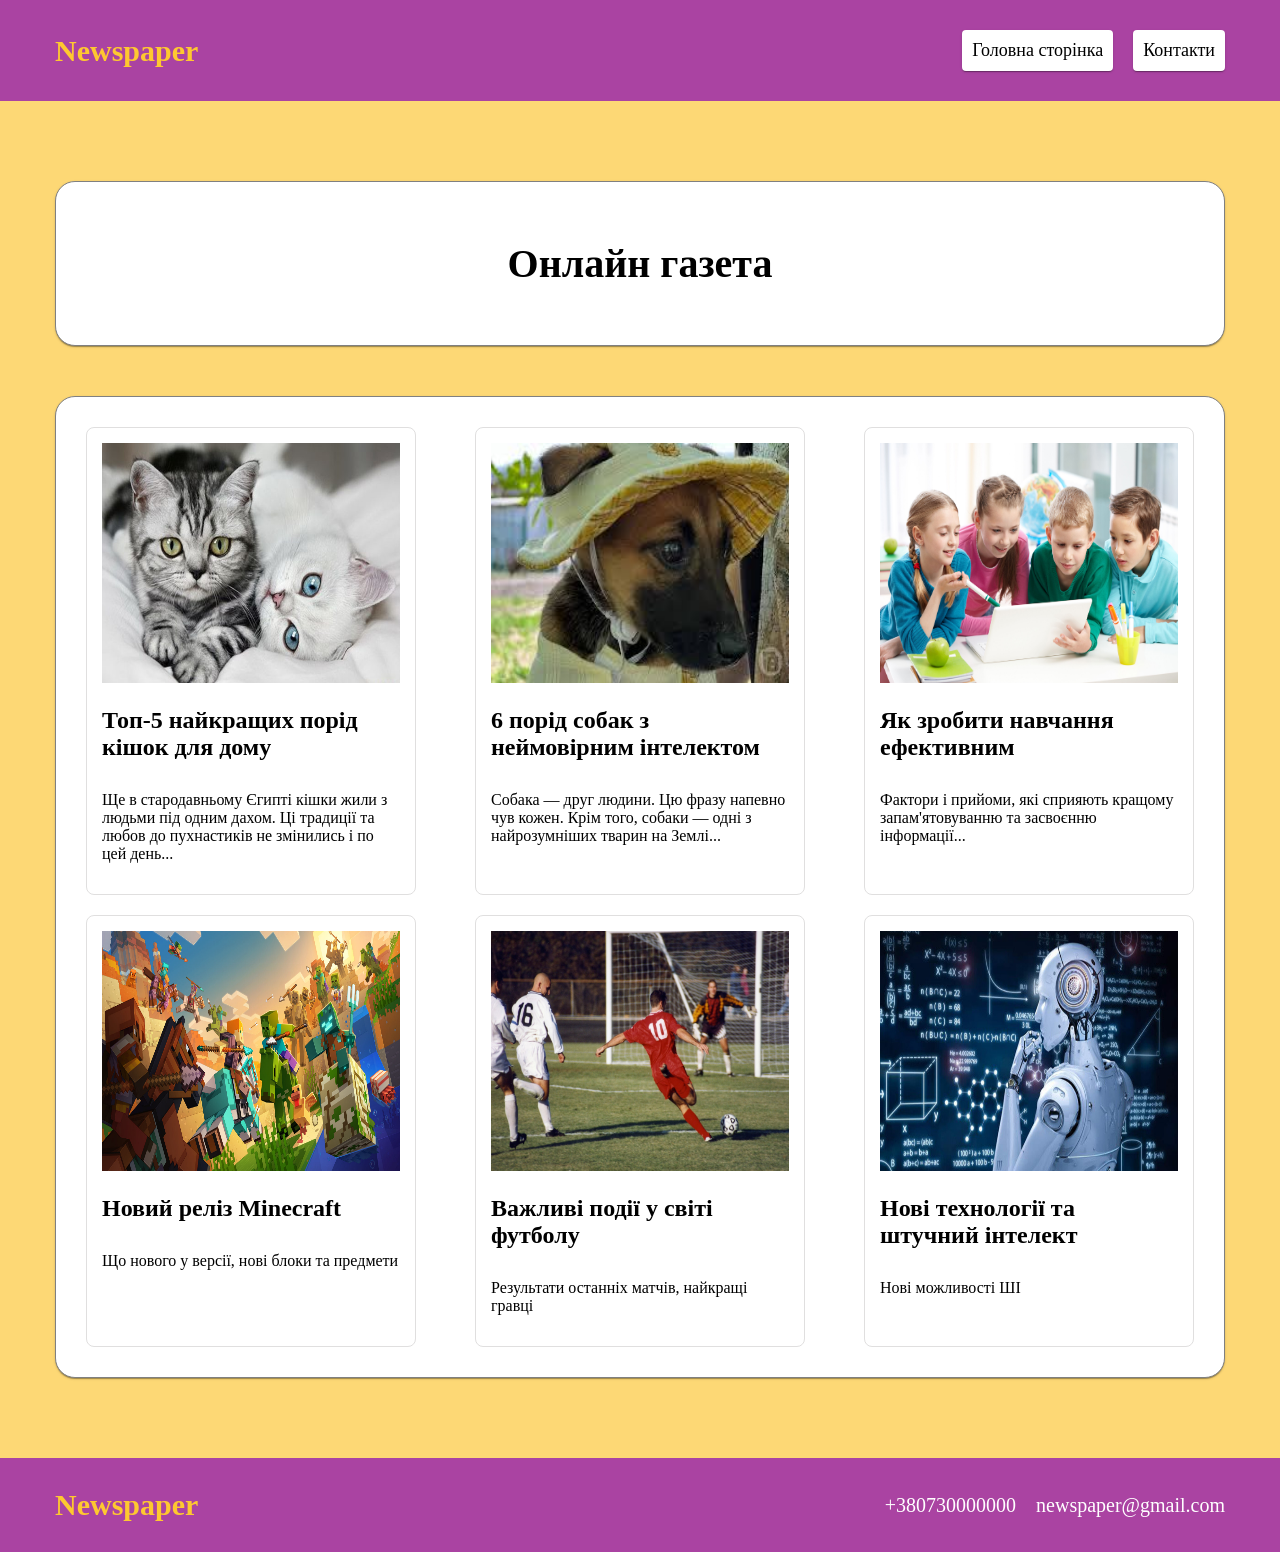
<file: index.html>
<!DOCTYPE html>
<html lang="en">
<head>
    <meta charset="UTF-8">
    <meta name="viewport" content="width=device-width, initial-scale=1.0">
    <title>Newspaper</title>
    <link rel="stylesheet" href="style.css">
</head>
<body>
    <header class="header">
        <div class="container header-container">
            <a href="index.html" class="header-logo">Newspaper</a>
            <ul class="header-list">
                <li class="header-item">
                    <a href="index.html" class="header-link">Головна сторінка</a>
                </li>
                <li class="header-item">
                    <a href="contact.html" class="header-link">Контакти</a>
                </li>
            </ul>
        </div>
    </header>
    <main>
        <section class="hero">
            <div class="container">
                <div class="hero-wrap">
                    <h1 class="hero-title">Онлайн газета</h1>
                </div>
                <div class="hero-news">
                    <ul class="hero-list">
                        <li class="hero-item">
                            <a href="new-one.html" class="hero-link"><img src="new-one.jpg" alt="" class="hero-img">
                            <div class="hero-wrapper">
                                <h2 class="hero-subtitle">
                                    Топ-5 найкращих порiд кішок для дому
                                </h2>
                                <p class="hero-text">
                                    Ще в стародавньому Єгипті кішки жили з людьми під одним дахом. Ці традиції та любов до пухнастиків не змінились і по цей день...
                                </p>
                            </div>
                            </a>
                        </li>
                        <li class="hero-item">
                            <a href="new-two.html" class="hero-link"><img src="new-two.jpg" alt="" class="hero-img">
                            <div class="hero-wrapper">
                                <h2 class="hero-subtitle">
                                    6 порід собак з неймовірним інтелектом
                                </h2>
                                <p class="hero-text">
                                    Собака — друг людини. Цю фразу напевно чув кожен. Крім того, собаки — одні з найрозумніших тварин на Землі...
                                </p>
                            </div>
                            </a>
                        </li>
                        <li class="hero-item">
                            <a href="new-three.html" class="hero-link"><img src="new-three.jpg" alt="" class="hero-img">
                            <div class="hero-wrapper">
                                <h2 class="hero-subtitle">
                                    Як зробити навчання ефективним
                                </h2>
                                <p class="hero-text">
                                    Фактори і прийоми, які сприяють кращому запам'ятовуванню та засвоєнню інформації...
                                </p>
                            </div>
                            </a>
                        </li>
                        <li class="hero-item">
                            <a href="new-four.html" class="hero-link"><img src="new-four.jpg" alt="" class="hero-img">
                            <div class="hero-wrapper">
                                <h2 class="hero-subtitle">
                                    Новий реліз Minecraft      
                                </h2>
                                <p class="hero-text">
                                    Що нового у версії, нові блоки та предмети
                                </p>
                            </div>
                            </a>
                        </li>
                        <li class="hero-item">
                            <a href="new-five.html" class="hero-link"><img src="Football.jpg" alt="" class="hero-img">
                            <div class="hero-wrapper">
                                <h2 class="hero-subtitle">
                                    Важливі події у світі футболу
                                </h2>
                                <p class="hero-text">
                                    Результати останніх матчів, найкращі гравці
                                </p>
                            </div>
                            </a>
                        </li>
                        <li class="hero-item">
                            <a href="new-six.html" class="hero-link"><img src="ai.jpg" alt="" class="hero-img">
                            <div class="hero-wrapper">
                                <h2 class="hero-subtitle">
                                    Нові технології та штучний інтелект
                                </h2>
                                <p class="hero-text">
                                    Нові можливості ШІ
                                </p>
                            </div>
                            </a>
                        </li>
                    </ul>
                </div>
            </div>
        </section>
    </main>
    <footer class="footer">
        <div class="footer-container container">
            <a href="index.html" class="footer-logo">Newspaper</a>
            <ul class="footer-list">
                <li class="footer-item">
                    <a href="tel:+380730000000" class="footer-link">+380730000000</a>
                </li>
                <li class="footer-item">
                    <a href="mailto:newspaper@gmail.com" class="footer-link">newspaper@gmail.com</a>
                </li>
            </ul>
        </div>
    </footer>
</body>
</html>
</file>
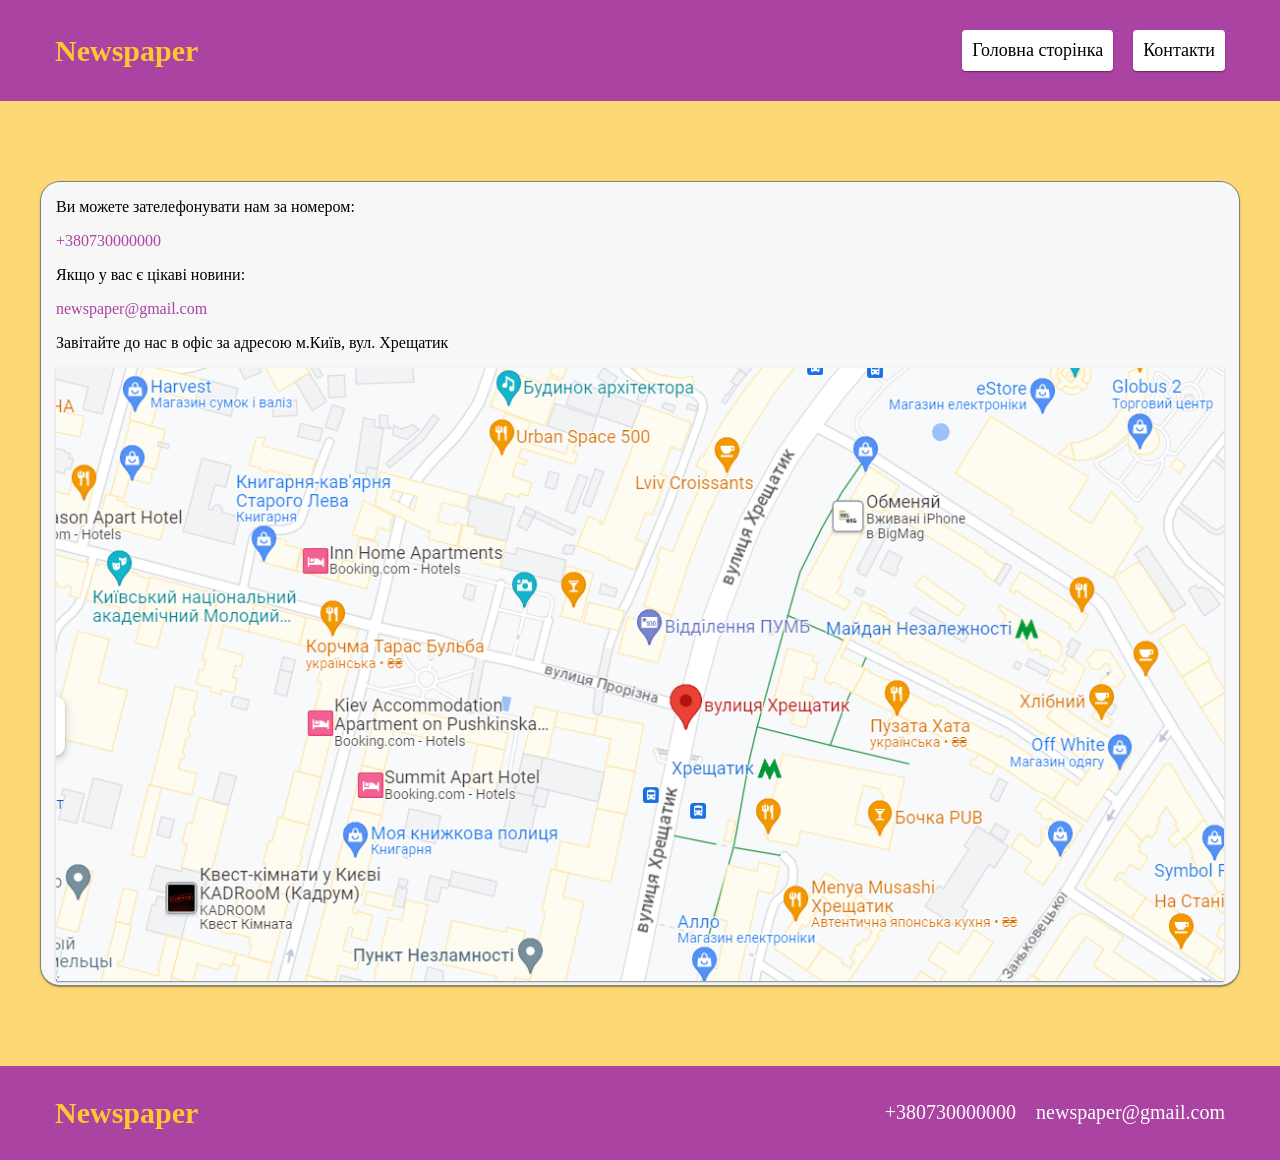
<file: contact.html>
<!DOCTYPE html>
<html lang="en">
<head>
    <meta charset="UTF-8">
    <meta name="viewport" content="width=device-width, initial-scale=1.0">
    <title>contact</title>
    <link rel="stylesheet" href="style.css">
</head>
<body>
    <header class="header">
        <div class="container header-container">
            <a href="index.html" class="header-logo">Newspaper</a>
            <ul class="header-list">
                <li class="header-item">
                    <a href="index.html" class="header-link">Головна сторінка</a>
                </li>
                <li class="header-item">
                    <a href="contact.html" class="header-link">Контакти</a>
                </li>
            </ul>
        </div>
    </header>
    <main class="main">
        <div class="container contacts-container">
            <div class="contacts-wrap">
                <ul class="contacts-list">
                    <li class="contact-item">
                        <p class="contact-text">Ви можете зателефонувати нам за номером:</p>
                        <a href="tel:+380730000000" class="contact-link">+380730000000</a>
                    </li>
                    <li class="contact-item">
                        <p class="contact-text">Якщо у вас є цікаві новини:</p>
                        <a href="newspaper@gmail.com" class="contact-link">newspaper@gmail.com</a>
                    </li>
                </ul>
                <div class="contact-address">
                    <p class="contact-text">Завітайте до нас в офіс за адресою м.Київ, вул. Хрещатик</p>
                    <img src="map.png" alt="address" class="contact-img">
                </div>
            </div>
        </div>
    </main>
    <footer class="footer">
        <div class="footer-container container">
            <a href="index.html" class="footer-logo">Newspaper</a>
            <ul class="footer-list">
                <li class="footer-item">
                    <a href="tel:+380730000000" class="footer-link">+380730000000</a>
                </li>
                <li class="footer-item">
                    <a href="mailto:newspaper@gmail.com" class="footer-link">newspaper@gmail.com</a>
                </li>
            </ul>
        </div>
    </footer>
</body>
</html>
</file>
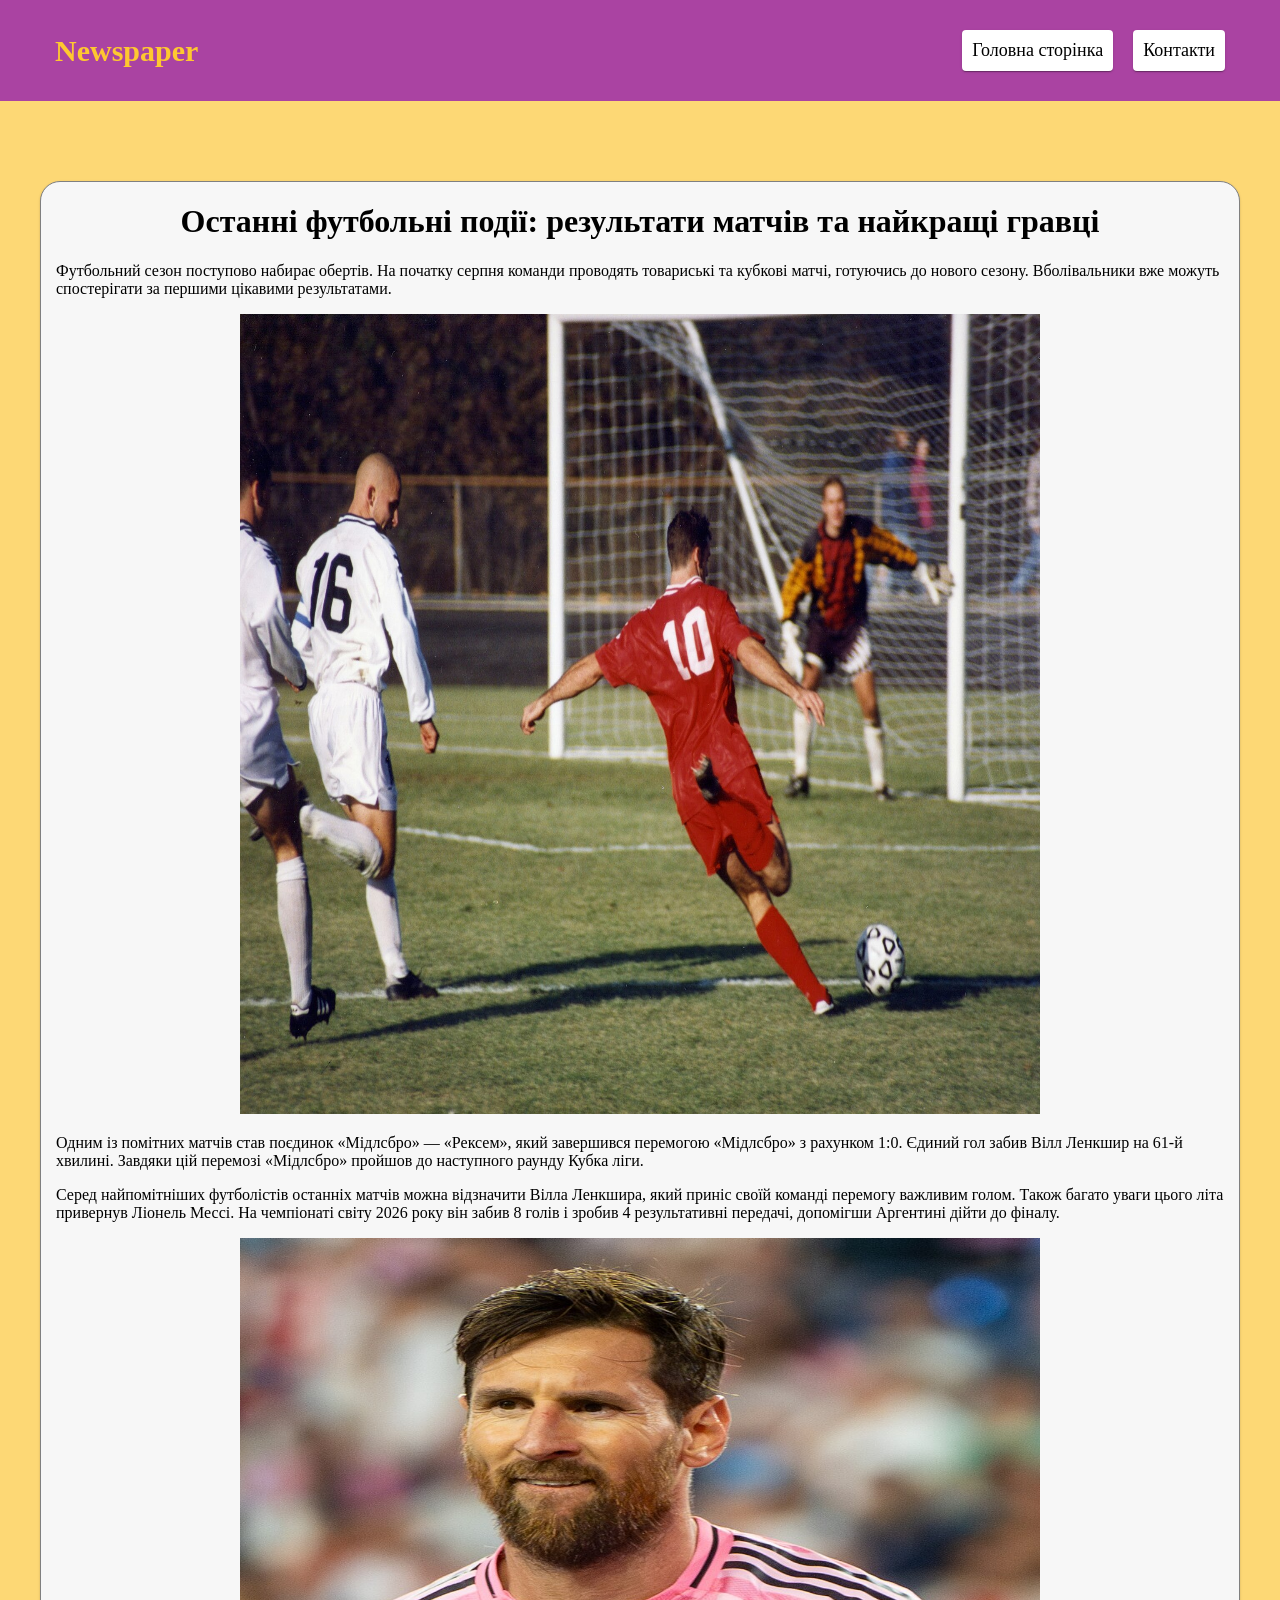
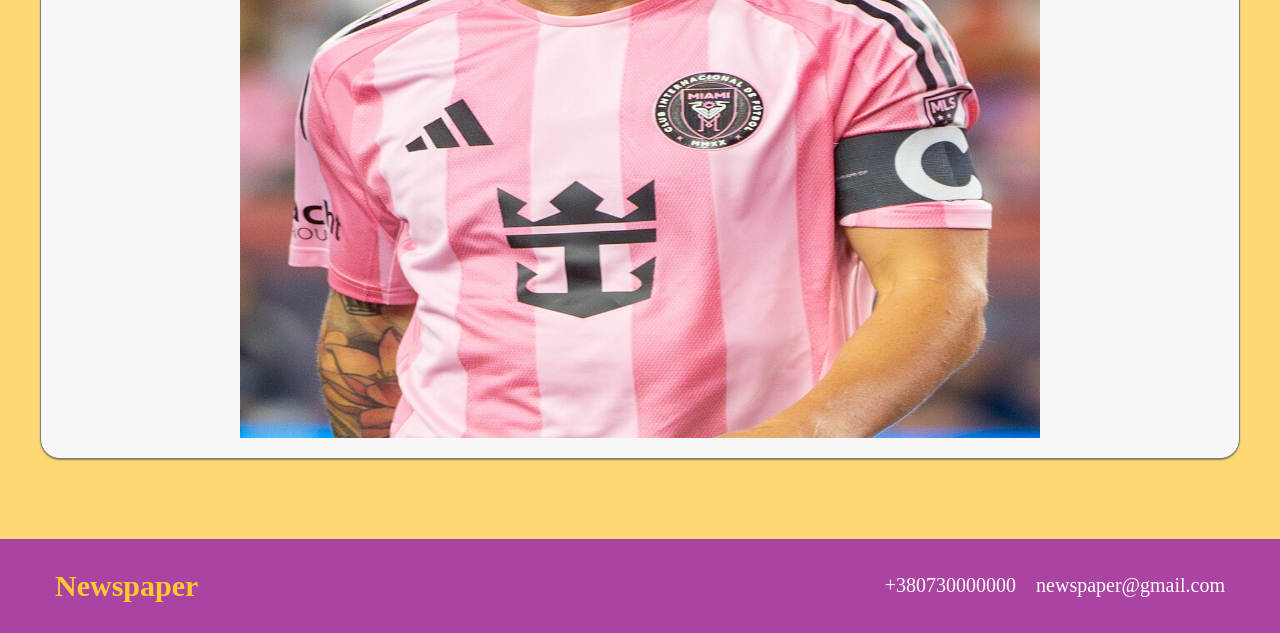
<file: new-five.html>
<!DOCTYPE html>
<html lang="en">
<head>
    <meta charset="UTF-8">
    <meta name="viewport" content="width=device-width, initial-scale=1.0">
    <title>Cat</title>
    <link rel="stylesheet" href="style.css">
</head>
<body>
    <header class="header">
        <div class="container header-container">
            <a href="index.html" class="header-logo">Newspaper</a>
            <ul class="header-list">
                <li class="header-item">
                    <a href="index.html" class="header-link">Головна сторінка</a>
                </li>
                <li class="header-item">
                    <a href="contact.html" class="header-link">Контакти</a>
                </li>
            </ul>
        </div>
    </header>
    <main class="main">
        <div class="football-container container">
            <h1 class="football-title">Останні футбольні події: результати матчів та найкращі гравці</h1>
            <p class="football-text">Футбольний сезон поступово набирає обертів. На початку серпня команди проводять товариські та кубкові матчі, готуючись до нового сезону. Вболівальники вже можуть спостерігати за першими цікавими результатами.</p>
            <img src="Football.jpg" alt="" class="football-img">
            <p class="football-text">Одним із помітних матчів став поєдинок «Мідлсбро» — «Рексем», який завершився перемогою «Мідлсбро» з рахунком 1:0. Єдиний гол забив Вілл Ленкшир на 61-й хвилині. Завдяки цій перемозі «Мідлсбро» пройшов до наступного раунду Кубка ліги.</p>
            <p class="football-text">Серед найпомітніших футболістів останніх матчів можна відзначити Вілла Ленкшира, який приніс своїй команді перемогу важливим голом. Також багато уваги цього літа привернув Ліонель Мессі. На чемпіонаті світу 2026 року він забив 8 голів і зробив 4 результативні передачі, допомігши Аргентині дійти до фіналу.</p>
            <img src="football2.jpg" alt="" class="football-img">
        </div>
    </main>
    <footer class="footer">
        <div class="footer-container container">
            <a href="index.html" class="footer-logo">Newspaper</a>
            <ul class="footer-list">
                <li class="footer-item">
                    <a href="tel:+380730000000" class="footer-link">+380730000000</a>
                </li>
                <li class="footer-item">
                    <a href="mailto:newspaper@gmail.com" class="footer-link">newspaper@gmail.com</a>
                </li>
            </ul>
        </div>
    </footer>
</file>
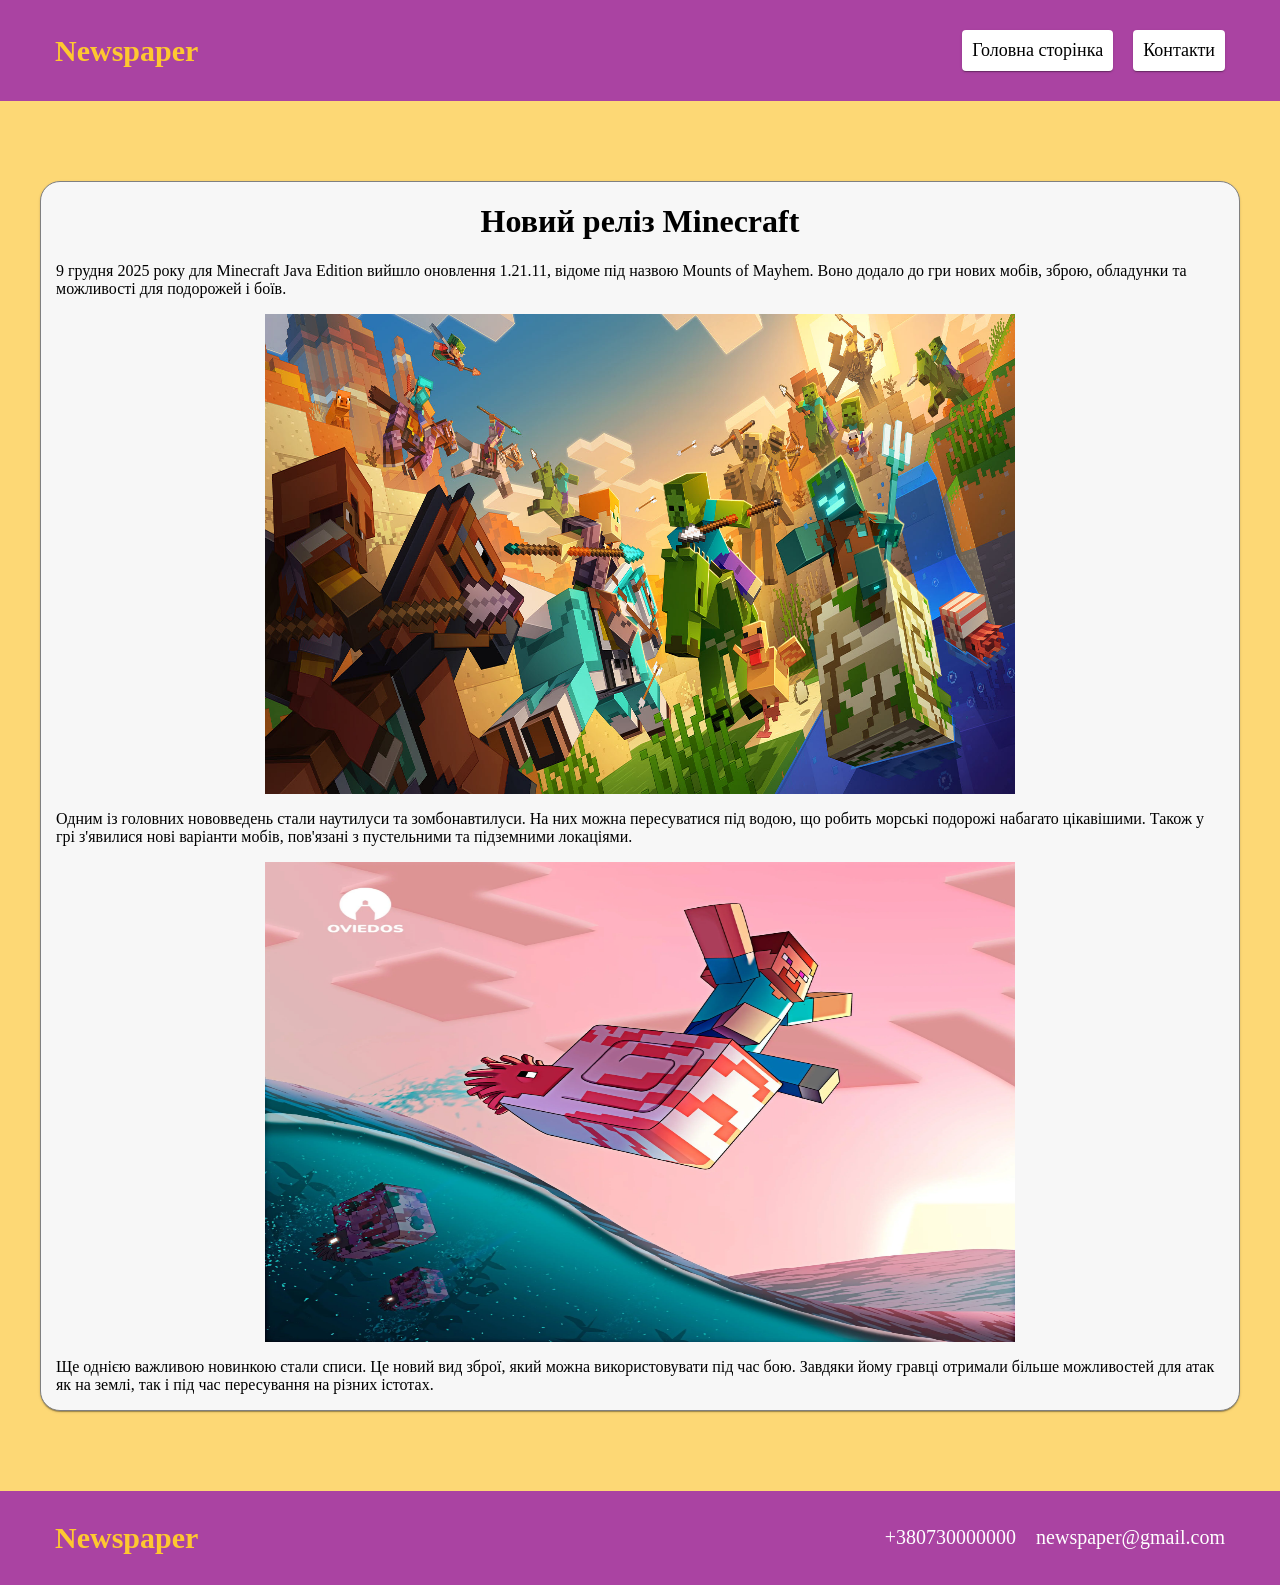
<file: new-four.html>
<!DOCTYPE html>
<html lang="en">
<head>
    <meta charset="UTF-8">
    <meta name="viewport" content="width=device-width, initial-scale=1.0">
    <title>Cat</title>
    <link rel="stylesheet" href="style.css">
</head>
<body>
    <header class="header">
        <div class="container header-container">
            <a href="index.html" class="header-logo">Newspaper</a>
            <ul class="header-list">
                <li class="header-item">
                    <a href="index.html" class="header-link">Головна сторінка</a>
                </li>
                <li class="header-item">
                    <a href="contact.html" class="header-link">Контакти</a>
                </li>
            </ul>
        </div>
    </header>
    <main class="main">
        <div class="container minecraft-container">
            <h1 class="minecraft-title">Новий реліз Minecraft</h1>
            <p class="minecraft-text">9 грудня 2025 року для Minecraft Java Edition вийшло оновлення 1.21.11, відоме під назвою Mounts of Mayhem. Воно додало до гри нових мобів, зброю, обладунки та можливості для подорожей і боїв.</p>
            <img src="new-four.jpg" alt="" class="minecraft-img">
            <p class="minecraft-text">Одним із головних нововведень стали наутилуси та зомбонавтилуси. На них можна пересуватися під водою, що робить морські подорожі набагато цікавішими. Також у грі з'явилися нові варіанти мобів, пов'язані з пустельними та підземними локаціями.</p>
            <img src="minecraft.jpg" alt="" class="minecraft-img">
            <p class="minecraft-text">Ще однією важливою новинкою стали списи. Це новий вид зброї, який можна використовувати під час бою. Завдяки йому гравці отримали більше можливостей для атак як на землі, так і під час пересування на різних істотах.</p>
        </div>
    </main>
    <footer class="footer">
        <div class="footer-container container">
            <a href="index.html" class="footer-logo">Newspaper</a>
            <ul class="footer-list">
                <li class="footer-item">
                    <a href="tel:+380730000000" class="footer-link">+380730000000</a>
                </li>
                <li class="footer-item">
                    <a href="mailto:newspaper@gmail.com" class="footer-link">newspaper@gmail.com</a>
                </li>
            </ul>
        </div>
    </footer>
</file>
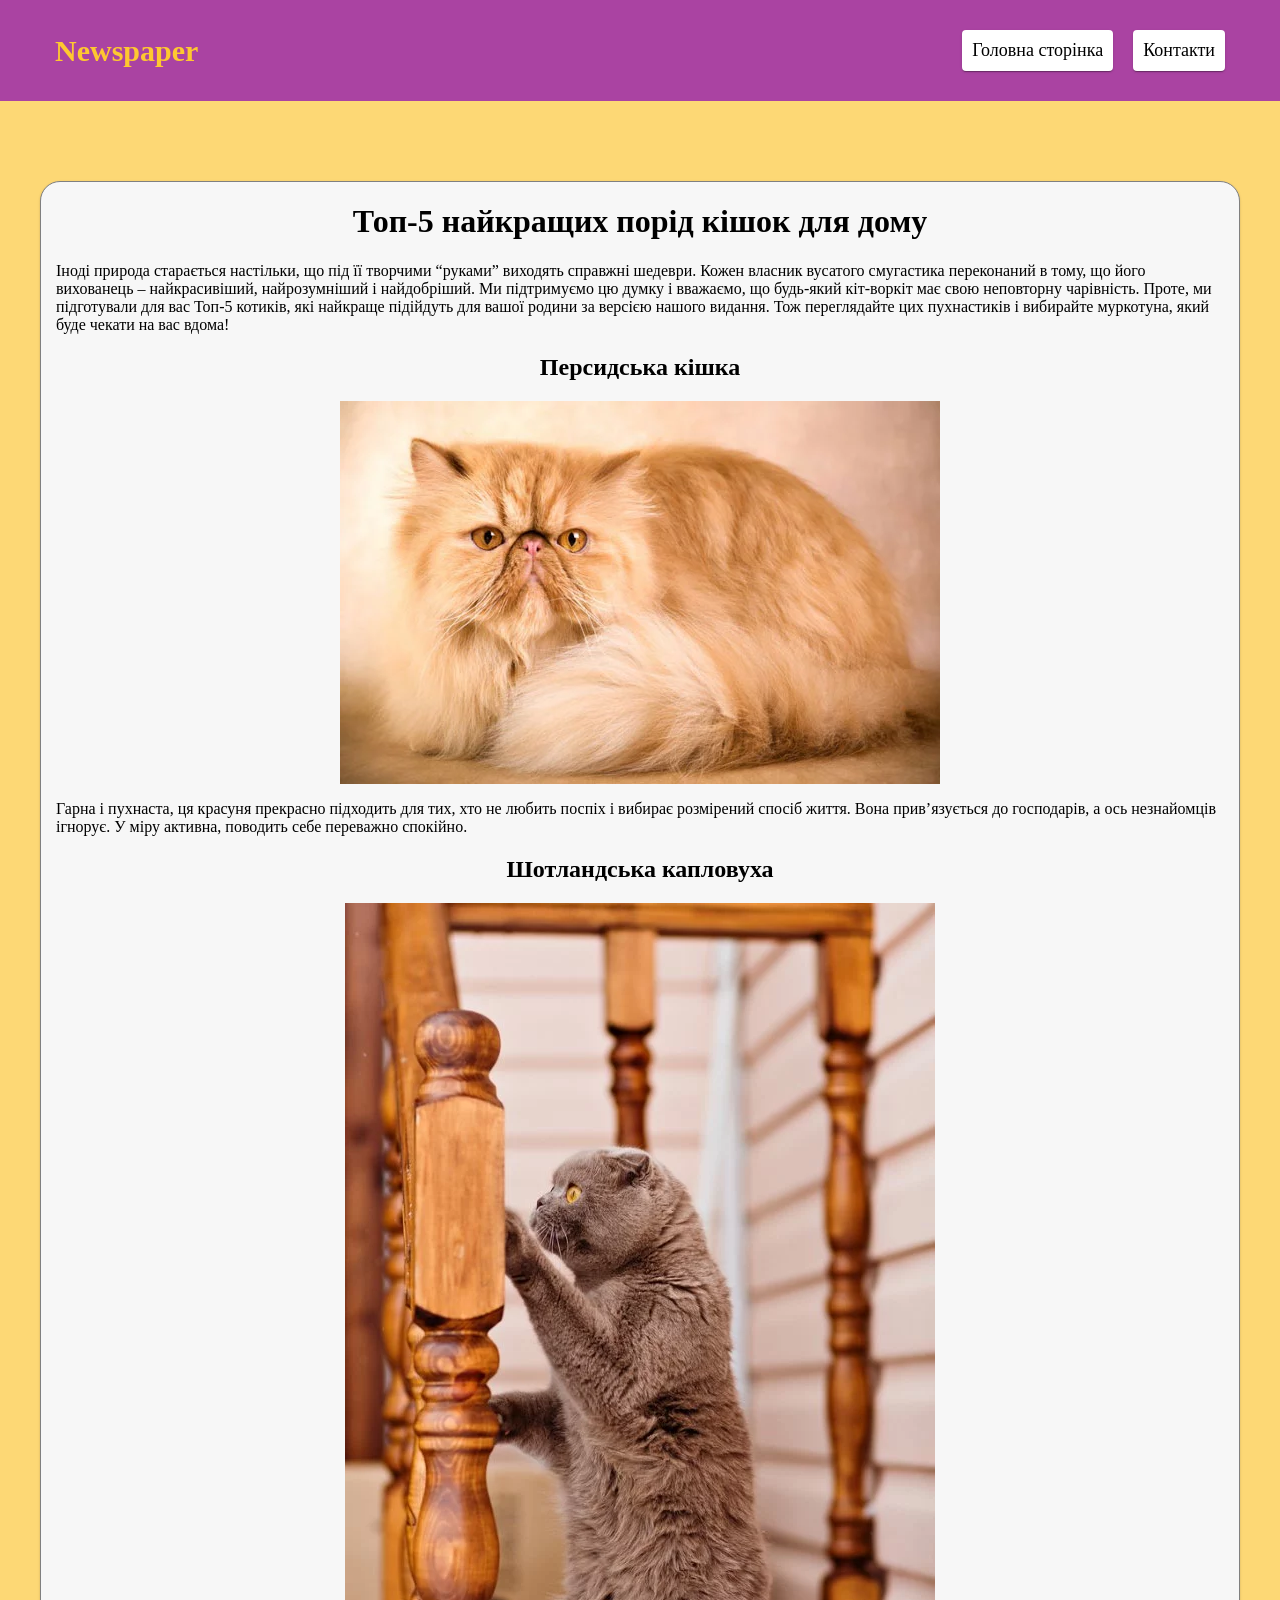
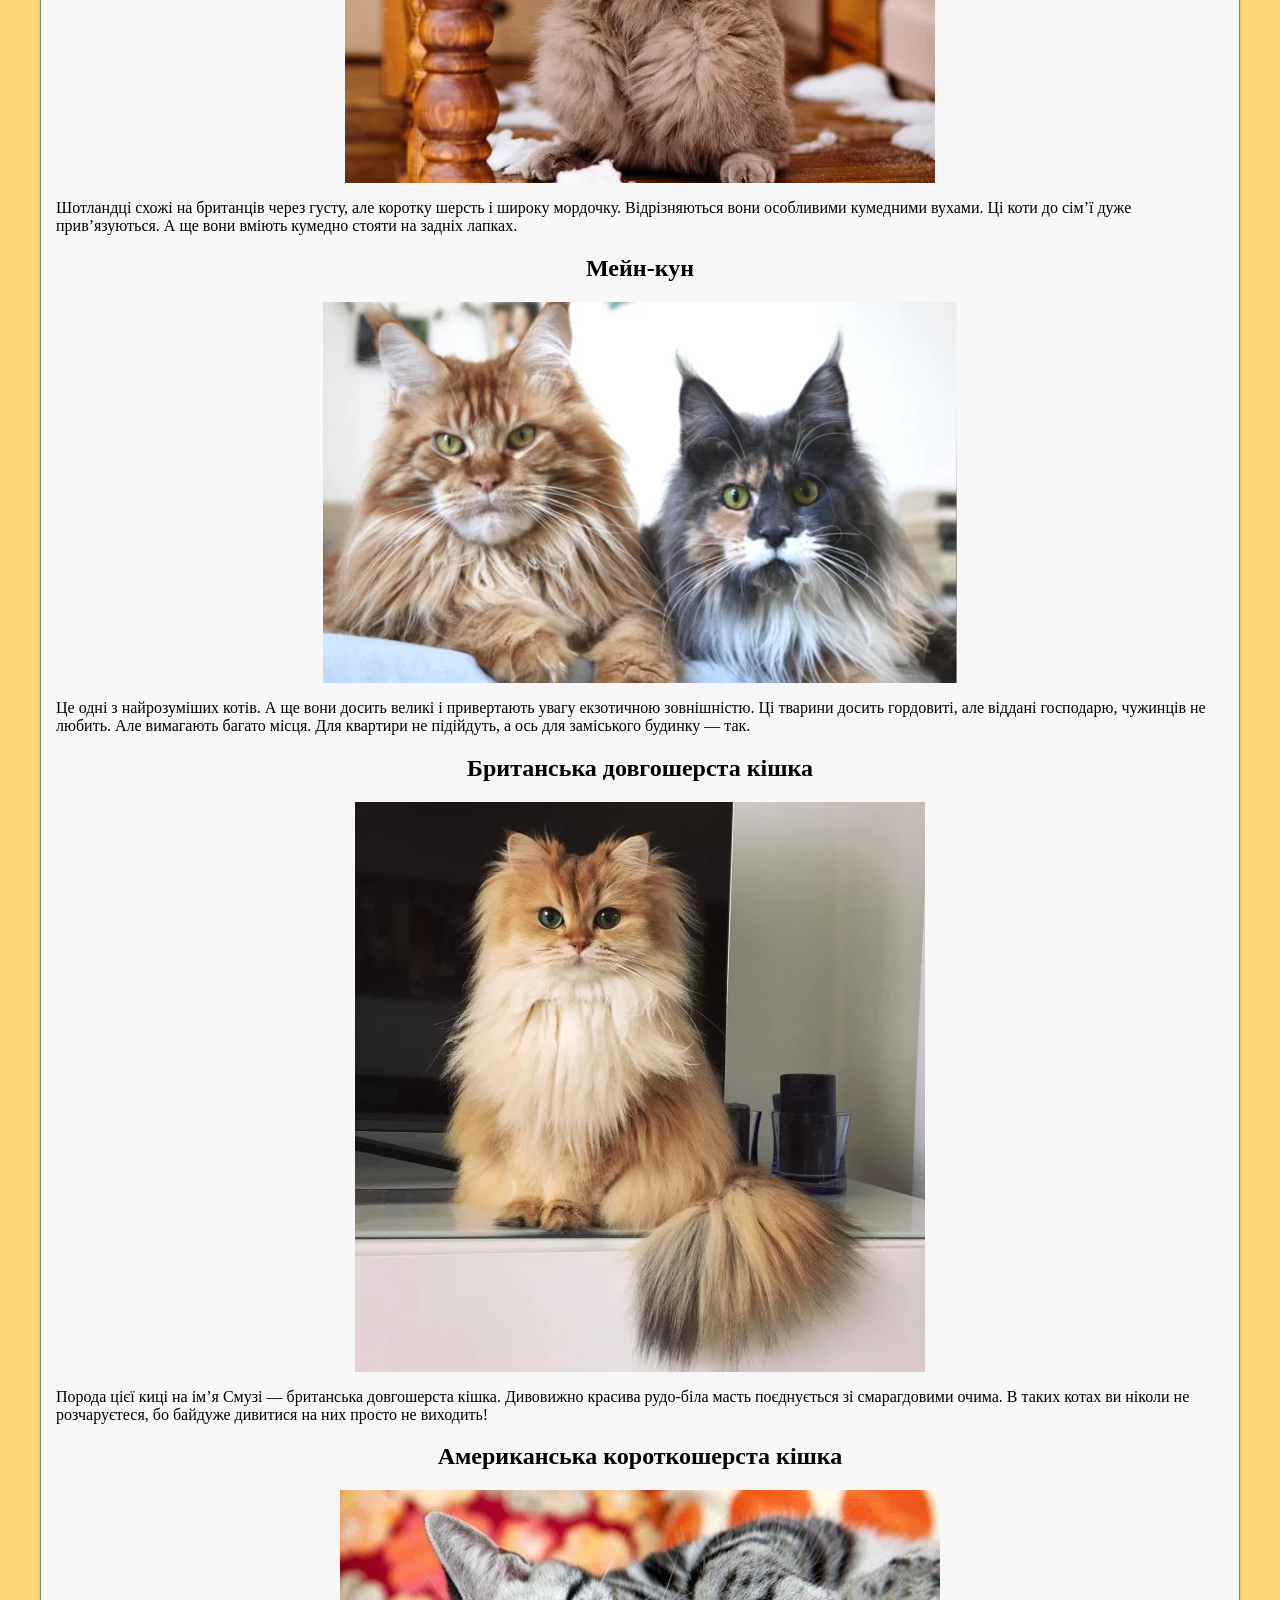
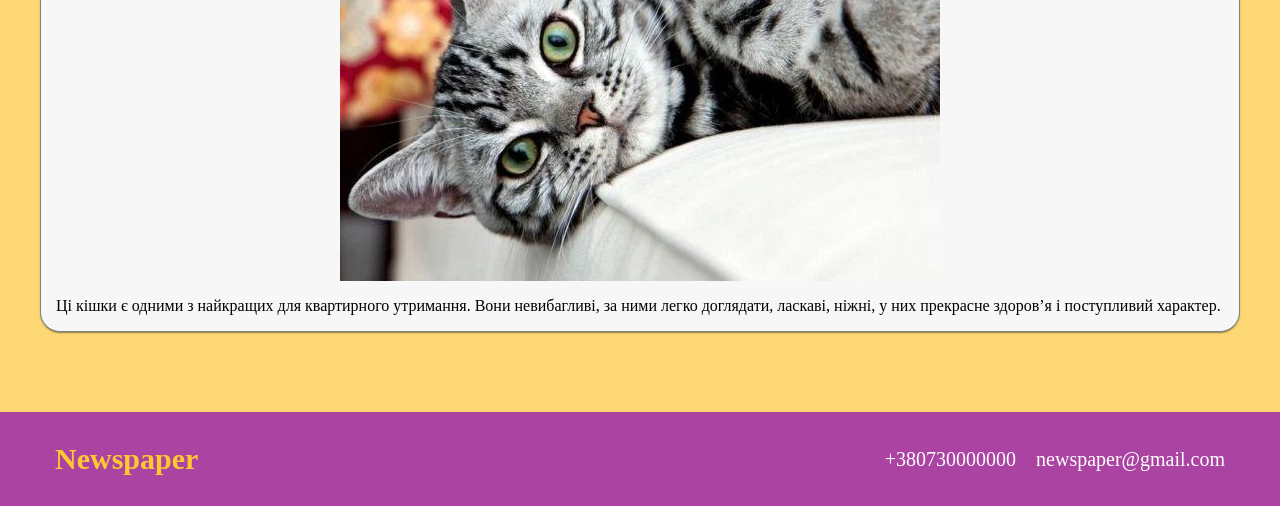
<file: new-one.html>
<!DOCTYPE html>
<html lang="en">
<head>
    <meta charset="UTF-8">
    <meta name="viewport" content="width=device-width, initial-scale=1.0">
    <title>Cat</title>
    <link rel="stylesheet" href="style.css">
</head>
<body>
    <header class="header">
        <div class="container header-container">
            <a href="index.html" class="header-logo">Newspaper</a>
            <ul class="header-list">
                <li class="header-item">
                    <a href="index.html" class="header-link">Головна сторінка</a>
                </li>
                <li class="header-item">
                    <a href="contact.html" class="header-link">Контакти</a>
                </li>
            </ul>
        </div>
    </header>
    <main class="main">
        <div class="container cat-container">
            <h1 class="title">
                Топ-5 найкращих порiд кішок для дому
            </h1>
            <p class="cat-text">Іноді природа старається настільки, що під її творчими “руками” виходять справжні шедеври. Кожен власник вусатого смугастика переконаний в тому, що його вихованець – найкрасивіший, найрозумніший і найдобріший. Ми підтримуємо цю думку і вважаємо, що будь-який кіт-воркіт має свою неповторну чарівність. Проте, ми підготували для вас Топ-5 котиків, які найкраще підійдуть для вашої родини за версією нашого видання. Тож переглядайте цих пухнастиків і вибирайте муркотуна, який буде чекати на вас вдома!</p>
            <ul>
                <li class="cat-card">
                    <h2 class="cat-card-title">Персидська кішка</h2>
                    <img src="cat-1.webp" alt="" class="cat-card-img">
                    <p class="cat-card-text">Гарна і пухнаста, ця красуня прекрасно підходить для тих, хто не любить поспіх і вибирає розмірений спосіб життя. Вона прив’язується до господарів, а ось незнайомців ігнорує. У міру активна, поводить себе переважно спокійно.</p>
                </li>
                <li class="cat-card">
                    <h2 class="cat-card-title">Шотландська капловуха</h2>
                    <img src="cat-2.webp" alt="" class="cat-card-img">
                    <p class="cat-card-text">Шотландці схожі на британців через густу, але коротку шерсть і широку мордочку. Відрізняються вони особливими кумедними вухами. Ці коти до сім’ї дуже прив’язуються. А ще вони вміють кумедно стояти на задніх лапках.</p>
                </li>
                <li class="cat-card">
                    <h2 class="cat-card-title">Мейн-кун</h2>
                    <img src="cat-3.webp" alt="" class="cat-card-img">
                    <p class="cat-card-text">Це одні з найрозуміших котів. А ще вони досить великі і привертають увагу екзотичною зовнішністю. Ці тварини досить гордовиті, але віддані господарю, чужинців не любить. Але вимагають багато місця. Для квартири не підійдуть, а ось для заміського будинку — так.</p>
                </li>
                <li class="cat-card">
                    <h2 class="cat-card-title">Британська довгошерста кішка</h2>
                    <img src="cat-4.webp" alt="" class="cat-card-img">
                    <p class="cat-card-text">Порода цієї киці на ім’я Смузі — британська довгошерста кішка. Дивовижно красива рудо-біла масть поєднується зі смарагдовими очима. В таких котах ви ніколи не розчаруєтеся, бо байдуже дивитися на них просто не виходить!</p>
                </li>
                <li class="cat-card">
                    <h2 class="cat-card-title">Американська короткошерста кішка</h2>
                    <img src="cat-5.webp" alt="" class="cat-card-img">
                    <p class="cat-card-text">Ці кішки є одними з найкращих для квартирного утримання. Вони невибагливі, за ними легко доглядати, ласкаві, ніжні, у них прекрасне здоров’я і поступливий характер.</p>
                </li>
            </ul>
        </div>
    </main>
    <footer class="footer">
        <div class="footer-container container">
            <a href="index.html" class="footer-logo">Newspaper</a>
            <ul class="footer-list">
                <li class="footer-item">
                    <a href="tel:+380730000000" class="footer-link">+380730000000</a>
                </li>
                <li class="footer-item">
                    <a href="mailto:newspaper@gmail.com" class="footer-link">newspaper@gmail.com</a>
                </li>
            </ul>
        </div>
    </footer>
</body>
</html>
</file>
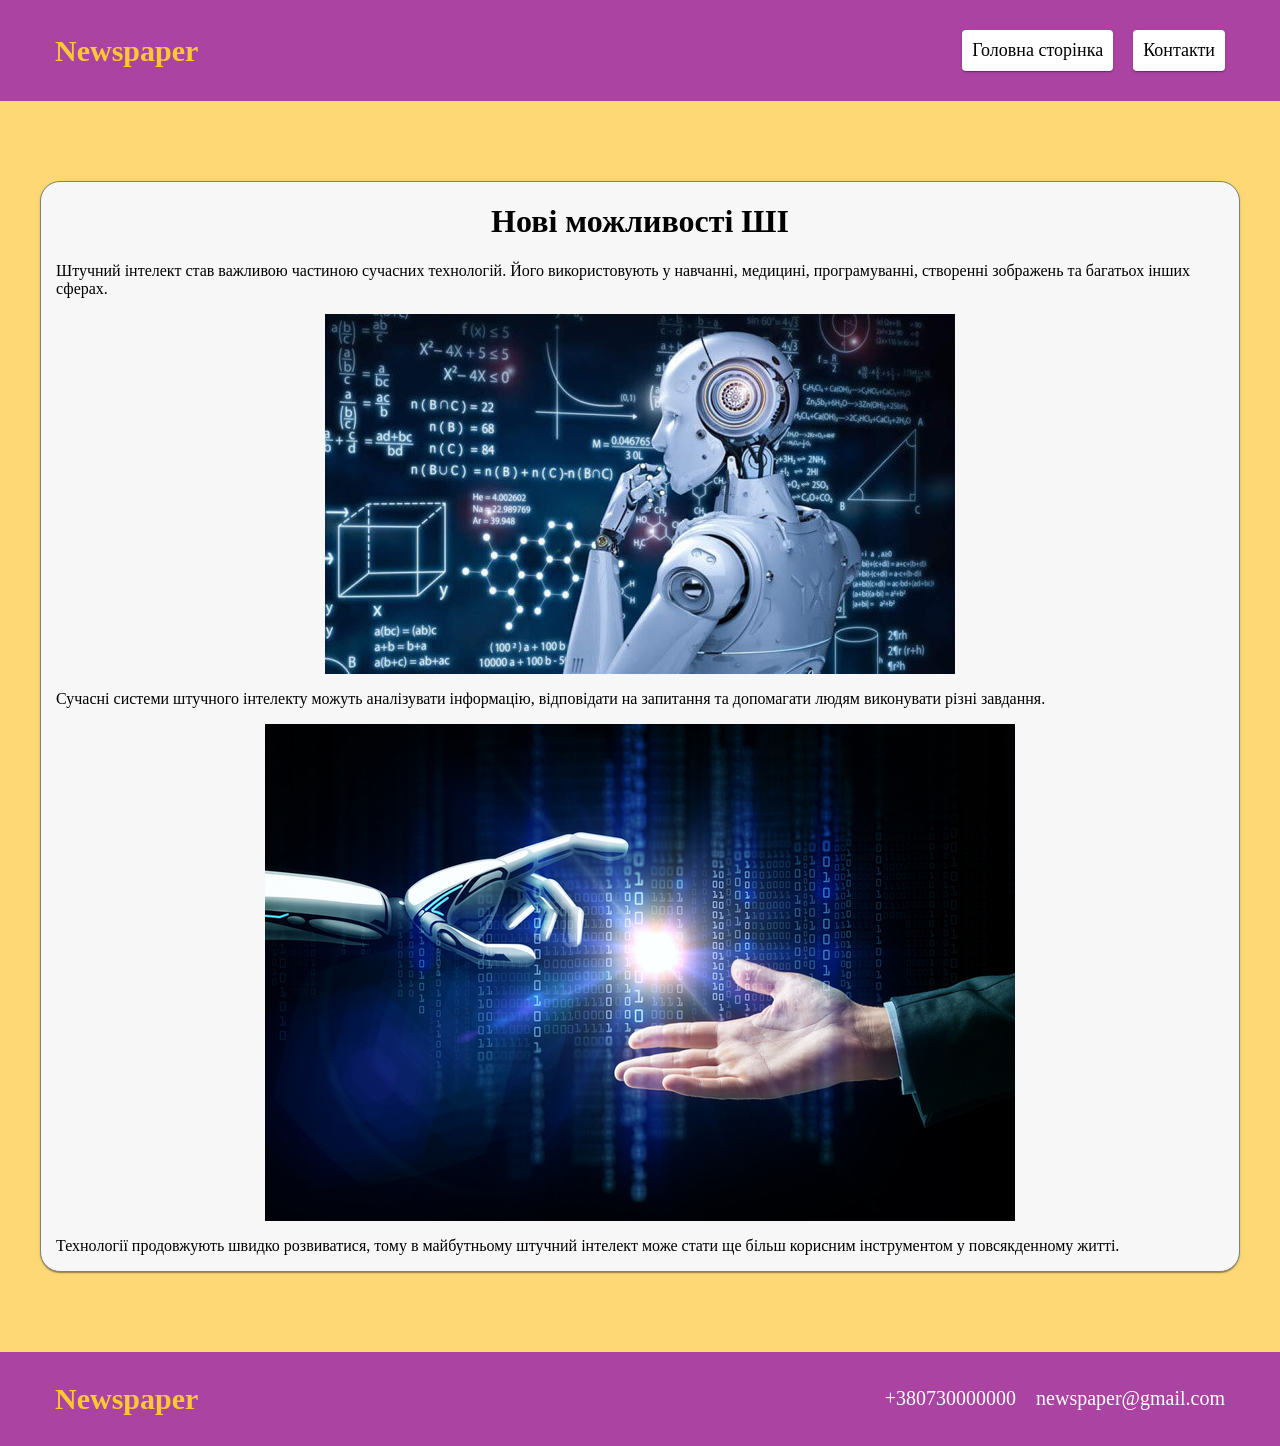
<file: new-six.html>
<!DOCTYPE html>
<html lang="en">
<head>
    <meta charset="UTF-8">
    <meta name="viewport" content="width=device-width, initial-scale=1.0">
    <title>Cat</title>
    <link rel="stylesheet" href="style.css">
</head>
<body>
    <header class="header">
        <div class="container header-container">
            <a href="index.html" class="header-logo">Newspaper</a>
            <ul class="header-list">
                <li class="header-item">
                    <a href="index.html" class="header-link">Головна сторінка</a>
                </li>
                <li class="header-item">
                    <a href="contact.html" class="header-link">Контакти</a>
                </li>
            </ul>
        </div>
    </header>
    <main class="main">
        <div class="container ai-container">
            <h1 class="ai-title">Нові можливості ШІ</h1>
            <p class="ai-text">Штучний інтелект став важливою частиною сучасних технологій. Його використовують у навчанні, медицині, програмуванні, створенні зображень та багатьох інших сферах.</p>
            <img src="ai.jpg" alt="" class="ai-img">
            <p class="ai-text">Сучасні системи штучного інтелекту можуть аналізувати інформацію, відповідати на запитання та допомагати людям виконувати різні завдання.</p>
            <img src="ai2.jpg" alt="" class="ai-img">
            <p class="ai-text">Технології продовжують швидко розвиватися, тому в майбутньому штучний інтелект може стати ще більш корисним інструментом у повсякденному житті.</p>
        </div>
    </main>
    <footer class="footer">
        <div class="footer-container container">
            <a href="index.html" class="footer-logo">Newspaper</a>
            <ul class="footer-list">
                <li class="footer-item">
                    <a href="tel:+380730000000" class="footer-link">+380730000000</a>
                </li>
                <li class="footer-item">
                    <a href="mailto:newspaper@gmail.com" class="footer-link">newspaper@gmail.com</a>
                </li>
            </ul>
        </div>
    </footer>
</file>
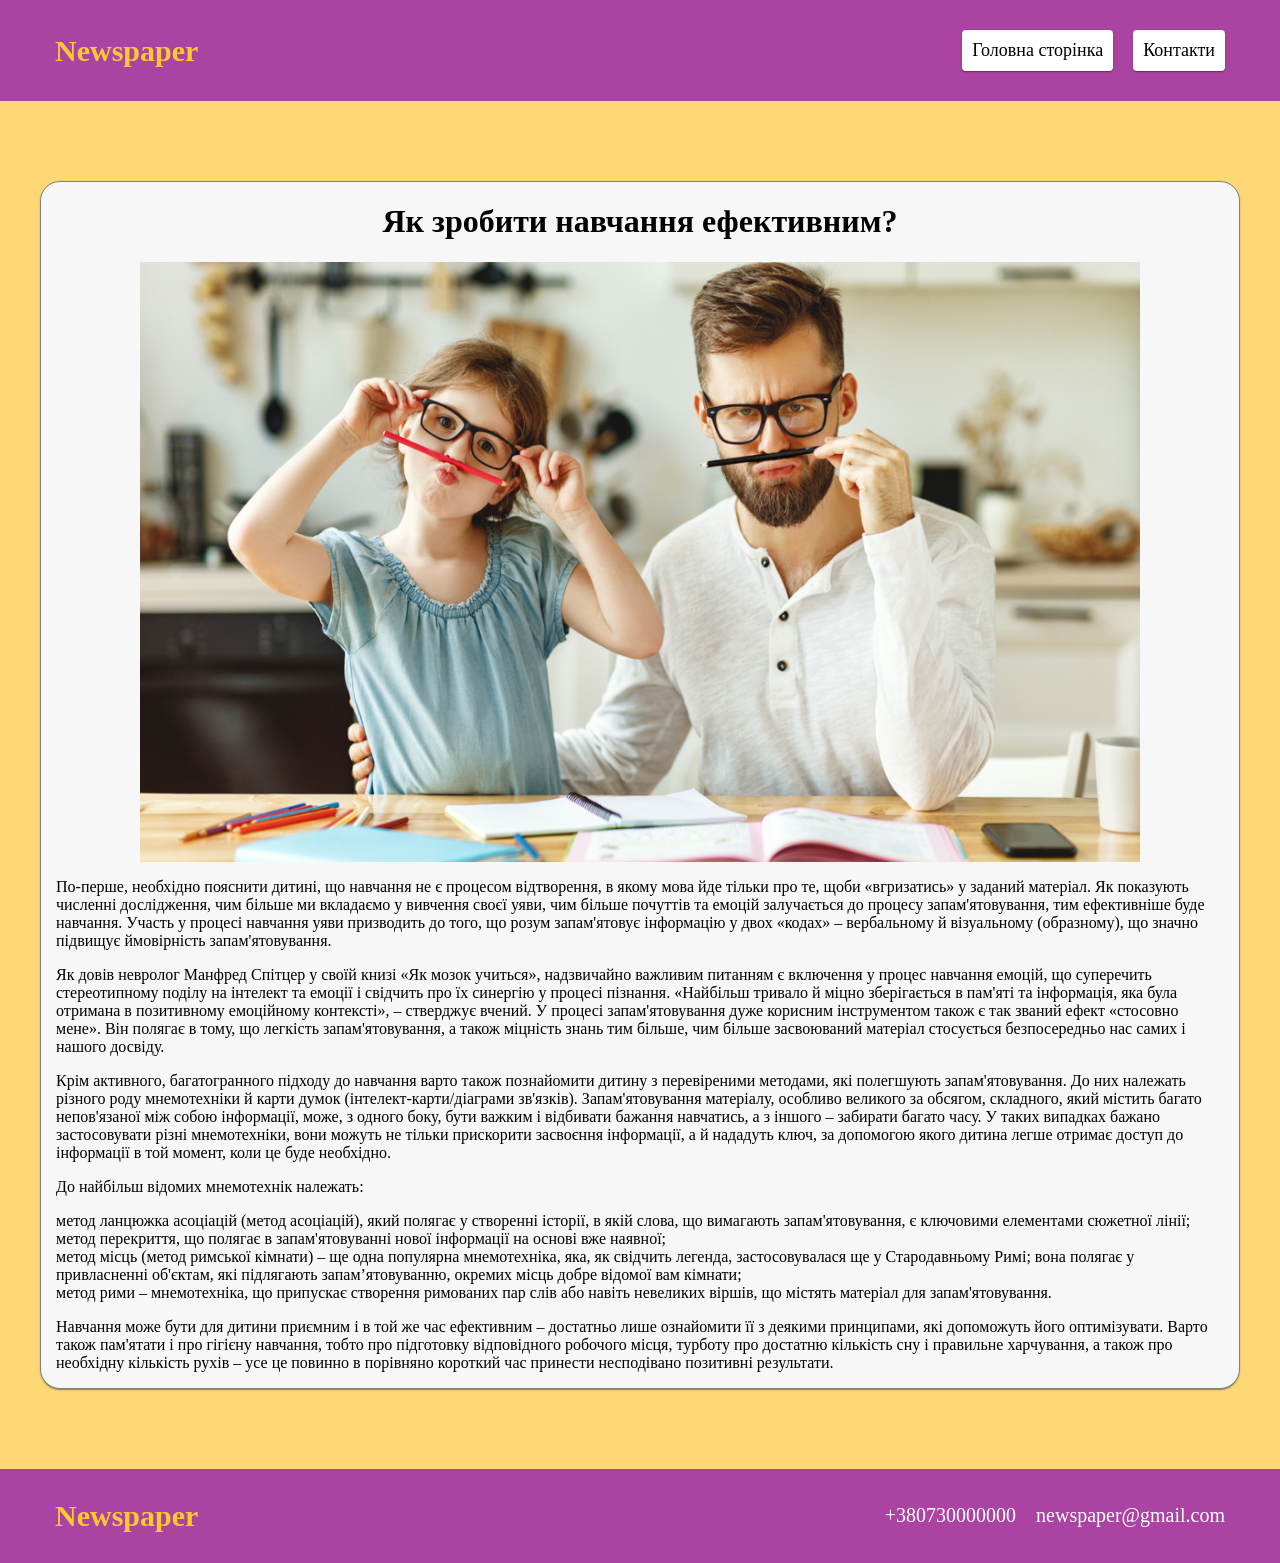
<file: new-three.html>
<!DOCTYPE html>
<html lang="en">
<head>
    <meta charset="UTF-8">
    <meta name="viewport" content="width=device-width, initial-scale=1.0">
    <title>study</title>
    <link rel="stylesheet" href="style.css">
</head>
<body>
    <header class="header">
        <div class="container header-container">
            <a href="index.html" class="header-logo">Newspaper</a>
            <ul class="header-list">
                <li class="header-item">
                    <a href="index.html" class="header-link">Головна сторінка</a>
                </li>
                <li class="header-item">
                    <a href="contact.html" class="header-link">Контакти</a>
                </li>
            </ul>
        </div>
    </header>
    <main class="main">
        <div class="container study-container">
            <h1 class="title">
                Як зробити навчання ефективним?
            </h1>
            <img src="study.png" alt="" class="study-img">
            <p class="study-text">По-перше, необхідно пояснити дитині, що навчання не є процесом відтворення, в якому мова йде тільки про те, щоби «вгризатись» у заданий матеріал. Як показують численні дослідження, чим більше ми вкладаємо у вивчення своєї уяви, чим більше почуттів та емоцій залучається до процесу запам'ятовування, тим ефективніше буде навчання. Участь у процесі навчання уяви призводить до того, що розум запам'ятовує інформацію у двох «кодах» – вербальному й візуальному (образному), що значно підвищує ймовірність запам'ятовування.</p>
            <p class="study-text">Як довів невролог Манфред Спітцер у своїй книзі «Як мозок учиться», надзвичайно важливим питанням є включення у процес навчання емоцій, що суперечить стереотипному поділу на інтелект та емоції і свідчить про їх синергію у процесі пізнання. «Найбільш тривало й міцно зберігається в пам'яті та інформація, яка була отримана в позитивному емоційному контексті», – стверджує вчений. У процесі запам'ятовування дуже корисним інструментом також є так званий ефект «стосовно мене». Він полягає в тому, що легкість запам'ятовування, а також міцність знань тим більше, чим більше засвоюваний матеріал стосується безпосередньо нас самих і нашого досвіду.</p>
            <p class="study-text">Крім активного, багатогранного підходу до навчання варто також познайомити дитину з перевіреними методами, які полегшують запам'ятовування. До них належать різного роду мнемотехніки й карти думок (інтелект-карти/діаграми зв'язків). Запам'ятовування матеріалу, особливо великого за обсягом, складного, який містить багато непов'язаної між собою інформації, може, з одного боку, бути важким і відбивати бажання навчатись, а з іншого – забирати багато часу. У таких випадках бажано застосовувати різні мнемотехніки, вони можуть не тільки прискорити засвоєння інформації, а й нададуть ключ, за допомогою якого дитина легше отримає доступ до інформації в той момент, коли це буде необхідно.</p>
            <p class="study-text">До найбільш відомих мнемотехнік належать:</p>
            <ul class="study-list">
                <li class="study-item">метод ланцюжка асоціацій (метод асоціацій), який полягає у створенні історії, в якій слова, що вимагають запам'ятовування, є ключовими елементами сюжетної лінії;</li>
                <li class="study-item">метод перекриття, що полягає в запам'ятовуванні нової інформації на основі вже наявної;</li>
                <li class="study-item">метод місць (метод римської кімнати) – ще одна популярна мнемотехніка, яка, як свідчить легенда, застосовувалася ще у Стародавньому Римі; вона полягає у привласненні об'єктам, які підлягають запам’ятовуванню, окремих місць добре відомої вам кімнати;</li>
                <li class="study-item">метод рими – мнемотехніка, що припускає створення римованих пар слів або навіть невеликих віршів, що містять матеріал для запам'ятовування.</li>
            </ul>
            <p class="study-text">Навчання може бути для дитини приємним і в той же час ефективним – достатньо лише ознайомити її з деякими принципами, які допоможуть його оптимізувати. Варто також пам'ятати і про гігієну навчання, тобто про підготовку відповідного робочого місця, турботу про достатню кількість сну і правильне харчування, а також про необхідну кількість рухів – усе це повинно в порівняно короткий час принести несподівано позитивні результати.</p>
        </div>
    </main>
     <footer class="footer">
        <div class="footer-container container">
            <a href="index.html" class="footer-logo">Newspaper</a>
            <ul class="footer-list">
                <li class="footer-item">
                    <a href="tel:+380730000000" class="footer-link">+380730000000</a>
                </li>
                <li class="footer-item">
                    <a href="mailto:newspaper@gmail.com" class="footer-link">newspaper@gmail.com</a>
                </li>
            </ul>
        </div>
    </footer>
</body>
</html>
</file>
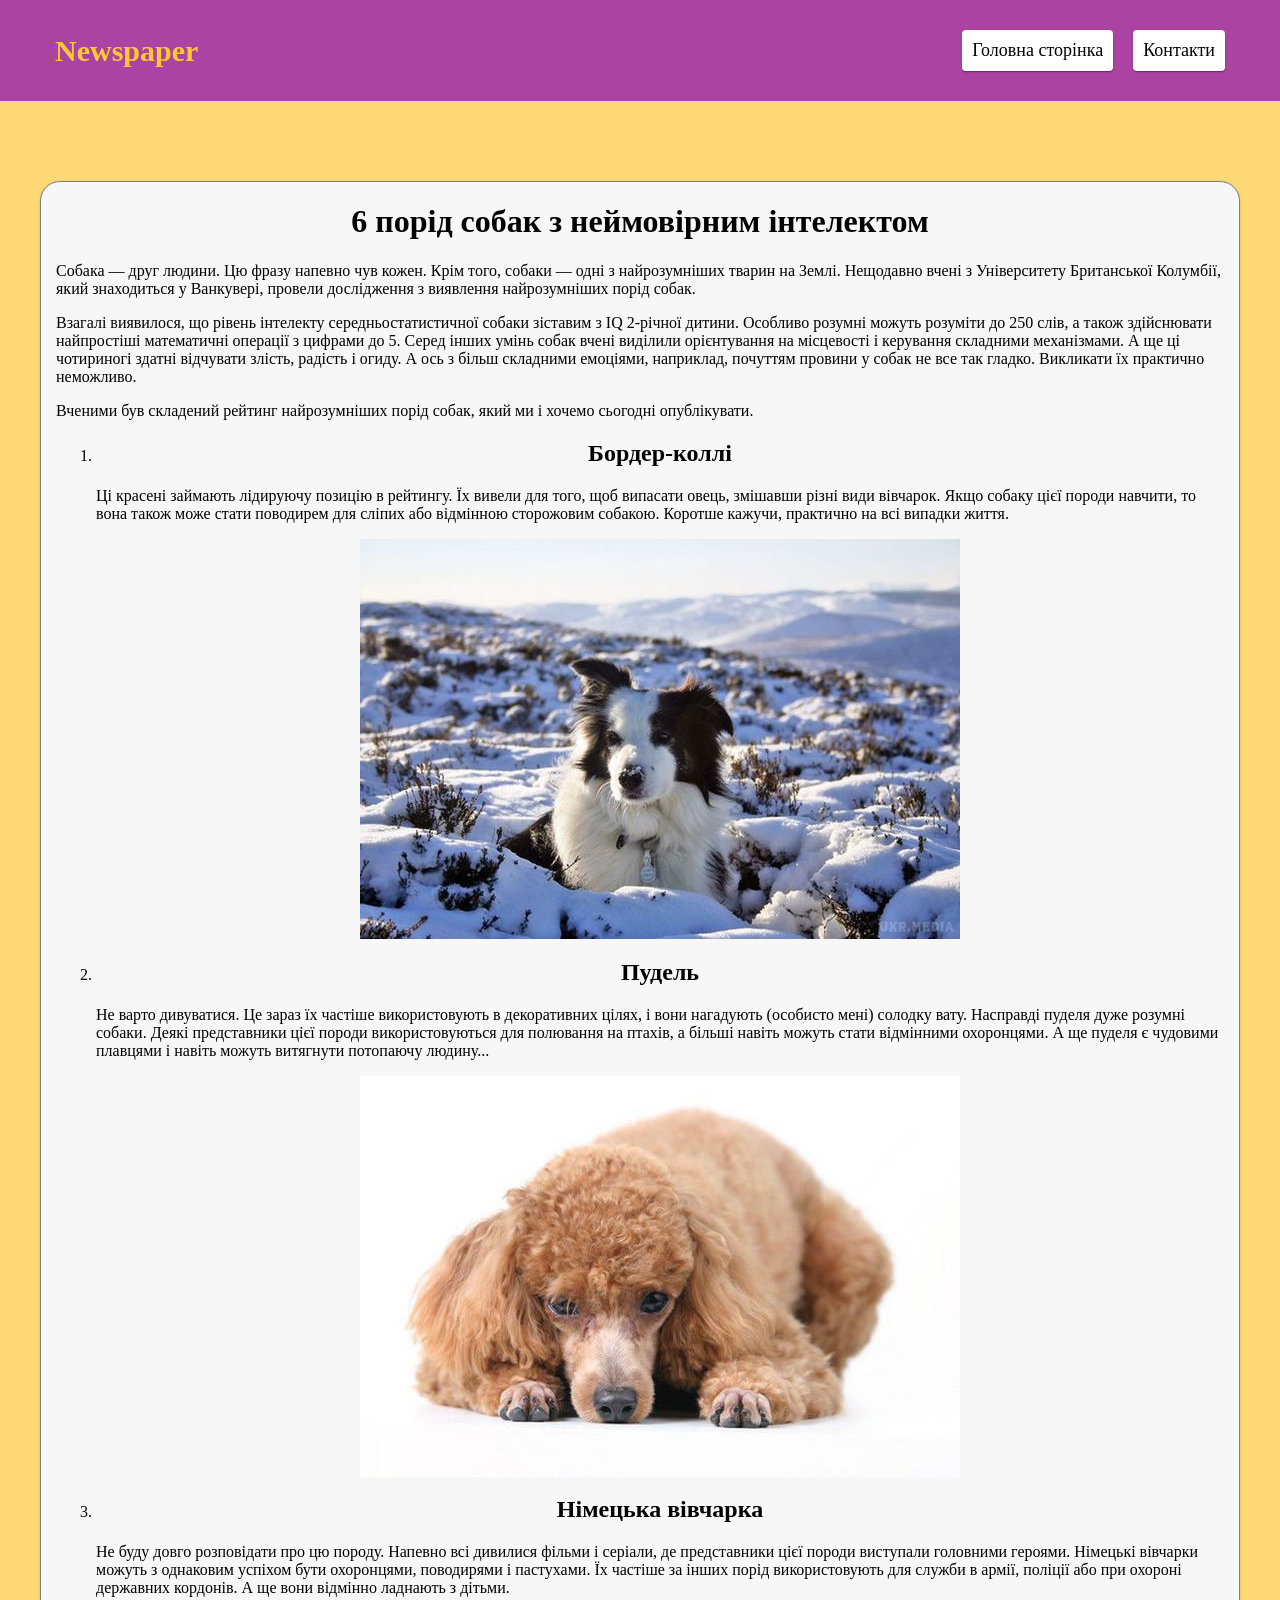
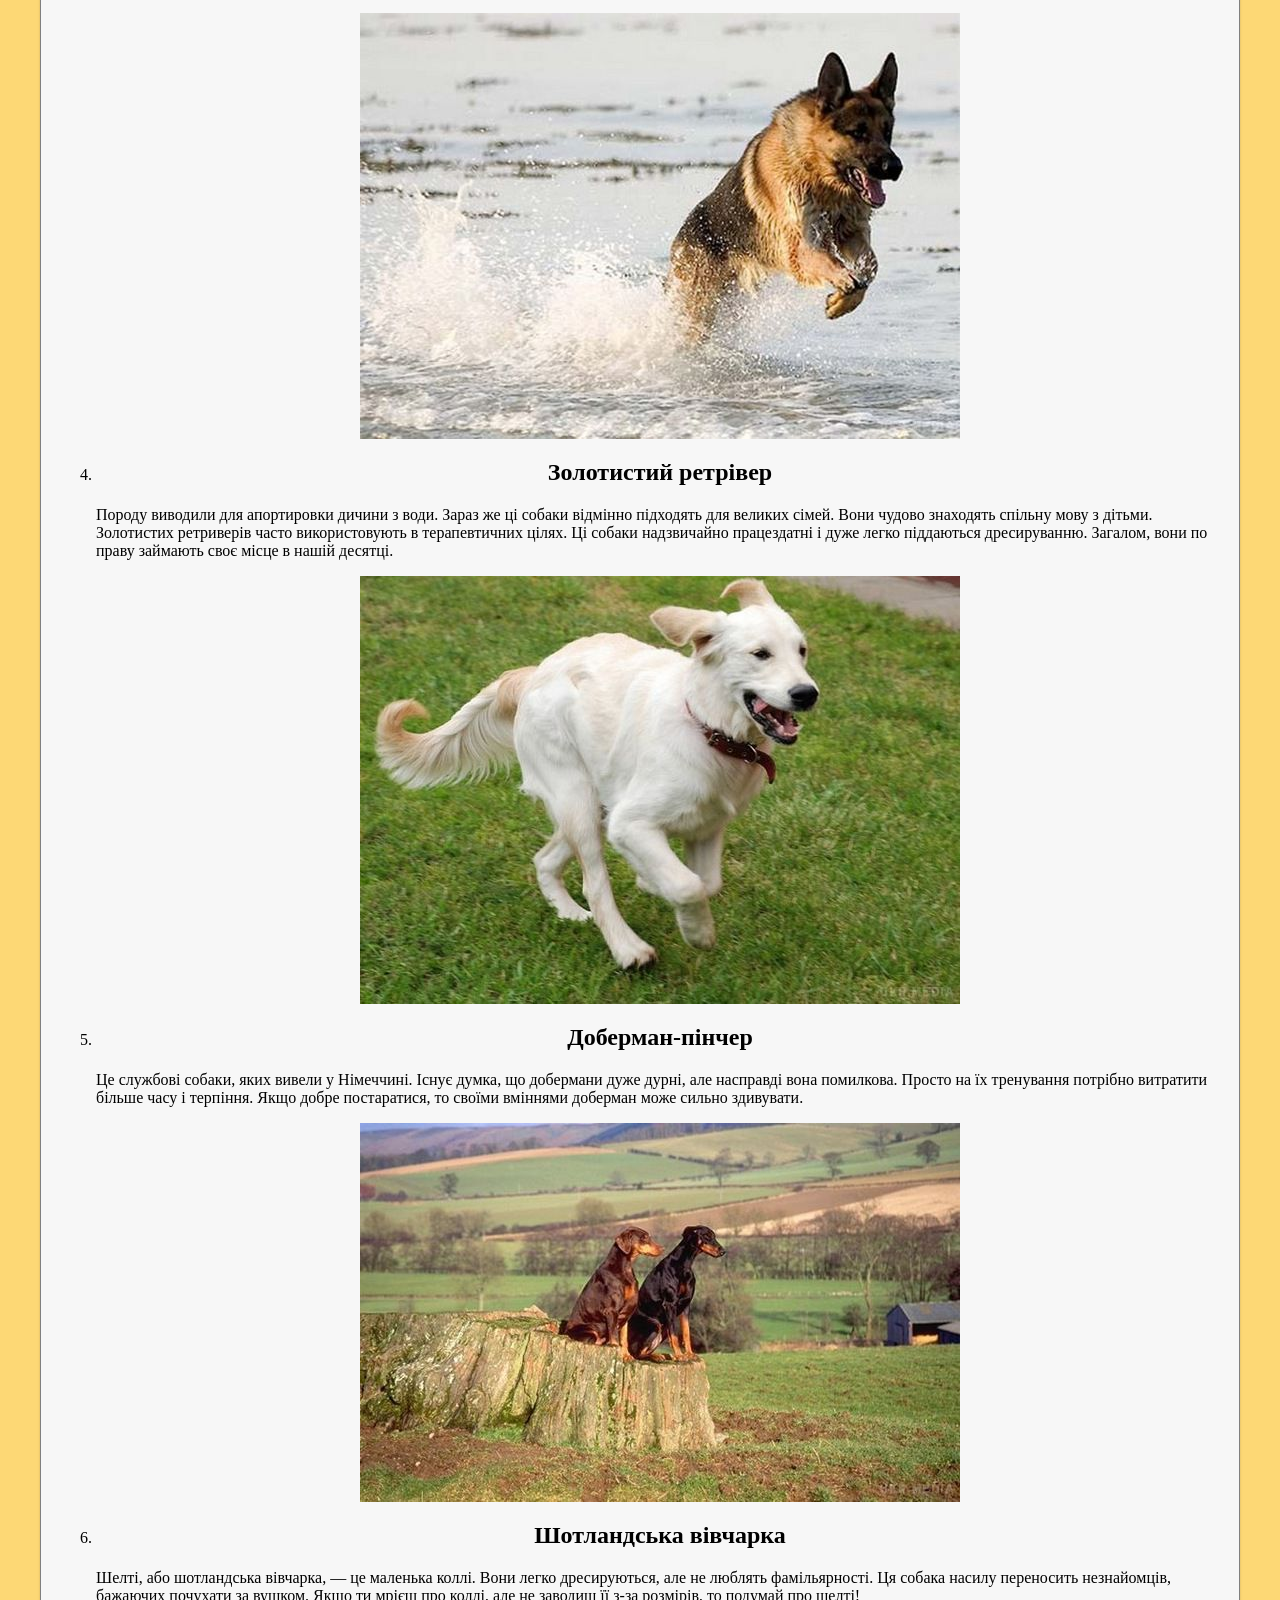
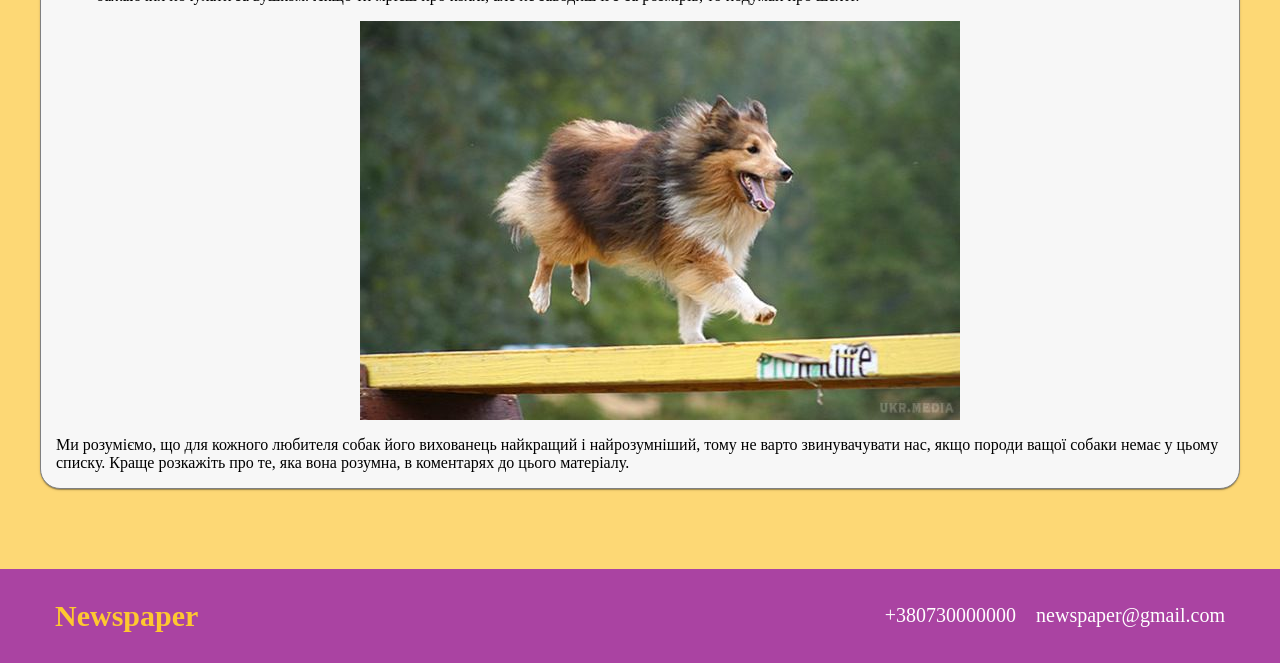
<file: new-two.html>
<!DOCTYPE html>
<html lang="en">
<head>
    <meta charset="UTF-8">
    <meta name="viewport" content="width=device-width, initial-scale=1.0">
    <title>Dogs</title>
    <link rel="stylesheet" href="style.css">
</head>
<body>
    <header class="header">
        <div class="container header-container">
            <a href="index.html" class="header-logo">Newspaper</a>
            <ul class="header-list">
                <li class="header-item">
                    <a href="index.html" class="header-link">Головна сторінка</a>
                </li>
                <li class="header-item">
                    <a href="contact.html" class="header-link">Контакти</a>
                </li>
            </ul>
        </div>
    </header>
    <main class="main">
        <div class="container dog-container">
            <h1 class="title">
                6 порід собак з неймовірним інтелектом
            </h1>
            <p class="dog-text">Собака — друг людини. Цю фразу напевно чув кожен. Крім того, собаки — одні з найрозумніших тварин на Землі. Нещодавно вчені з Університету Британської Колумбії, який знаходиться у Ванкувері, провели дослідження з виявлення найрозумніших порід собак.</p>
            <p class="dog-text">Взагалі виявилося, що рівень інтелекту середньостатистичної собаки зіставим з IQ 2-річної дитини. Особливо розумні можуть розуміти до 250 слів, а також здійснювати найпростіші математичні операції з цифрами до 5. Серед інших умінь собак вчені виділили орієнтування на місцевості і керування складними механізмами. А ще ці чотириногі здатні відчувати злість, радість і огиду. А ось з більш складними емоціями, наприклад, почуттям провини у собак не все так гладко. Викликати їх практично неможливо.</p>
            <p class="dog-text">Вченими був складений рейтинг найрозумніших порід собак, який ми і хочемо сьогодні опублікувати.</p>
            <ol>
                <li class="dog-card">
                    <h2 class="dog-card-title">Бордер-коллі</h2>
                    <p class="dog-card-text">Ці красені займають лідируючу позицію в рейтингу. Їх вивели для того, щоб випасати овець, змішавши різні види вівчарок. Якщо собаку цієї породи навчити, то вона також може стати поводирем для сліпих або відмінною сторожовим собакою. Коротше кажучи, практично на всі випадки життя.</p>
                    <img src="dog-1.jpg" alt="" class="dog-card-img">
                </li>
                <li class="dog-card">
                    <h2 class="dog-card-title">Пудель</h2>
                    <p class="dog-card-text">Не варто дивуватися. Це зараз їх частіше використовують в декоративних цілях, і вони нагадують (особисто мені) солодку вату. Насправді пуделя дуже розумні собаки. Деякі представники цієї породи використовуються для полювання на птахів, а більші навіть можуть стати відмінними охоронцями. А ще пуделя є чудовими плавцями і навіть можуть витягнути потопаючу людину...</p>
                    <img src="dog-2.jpg" alt="" class="dog-card-img">
                </li>
                <li class="dog-card">
                    <h2 class="dog-card-title">Німецька вівчарка</h2>
                    <p class="dog-card-text">Не буду довго розповідати про цю породу. Напевно всі дивилися фільми і серіали, де представники цієї породи виступали головними героями. Німецькі вівчарки можуть з однаковим успіхом бути охоронцями, поводирями і пастухами. Їх частіше за інших порід використовують для служби в армії, поліції або при охороні державних кордонів. А ще вони відмінно ладнають з дітьми.</p>
                    <img src="dog-3.jpg" alt="" class="dog-card-img">
                </li>
                <li class="dog-card">
                    <h2 class="dog-card-title">Золотистий ретрівер</h2>
                    <p class="dog-card-text">Породу виводили для апортировки дичини з води. Зараз же ці собаки відмінно підходять для великих сімей. Вони чудово знаходять спільну мову з дітьми. Золотистих ретриверів часто використовують в терапевтичних цілях. Ці собаки надзвичайно працездатні і дуже легко піддаються дресируванню. Загалом, вони по праву займають своє місце в нашій десятці.</p>
                    <img src="dog-4.jpg" alt="" class="dog-card-img">
                </li>
                <li class="dog-card">
                    <h2 class="dog-card-title">Доберман-пінчер</h2>
                    <p class="dog-card-text">Це службові собаки, яких вивели у Німеччині. Існує думка, що добермани дуже дурні, але насправді вона помилкова. Просто на їх тренування потрібно витратити більше часу і терпіння. Якщо добре постаратися, то своїми вміннями доберман може сильно здивувати.</p>
                    <img src="dog-5.jpg" alt="" class="dog-card-img">
                    </li>
                <li class="dog-card">
                    <h2 class="dog-card-title">Шотландська вівчарка</h2>
                    <p class="dog-card-text">Шелті, або шотландська вівчарка, — це маленька коллі. Вони легко дресируються, але не люблять фамільярності. Ця собака насилу переносить незнайомців, бажаючих почухати за вушком. Якщо ти мрієш про коллі, але не заводиш її з-за розмірів, то подумай про шелті!</p>
                    <img src="dog-6.jpg" alt="" class="dog-card-img">
                </li>
            </ol>
            <p>Ми розуміємо, що для кожного любителя собак його вихованець найкращий і найрозумніший, тому не варто звинувачувати нас, якщо породи ващої собаки немає у цьому списку. Краще розкажіть про те, яка вона розумна, в коментарях до цього матеріалу.</p>
        </div>
    </main>
    <footer class="footer">
        <div class="footer-container container">
            <a href="index.html" class="footer-logo">Newspaper</a>
            <ul class="footer-list">
                <li class="footer-item">
                    <a href="tel:+380730000000" class="footer-link">+380730000000</a>
                </li>
                <li class="footer-item">
                    <a href="mailto:newspaper@gmail.com" class="footer-link">newspaper@gmail.com</a>
                </li>
            </ul>
        </div>
    </footer>
</body>
</html>
</file>
<file: style.css>
*{
    box-sizing: border-box;
}

body, ul {
    margin: 0;
    padding: 0;
    list-style: none;
}
a {
    text-decoration: none;
    display: inline-block;
}
.container {
    max-width: 1200px;
    margin: 0 auto;
    padding: 0 15px;
}
.header {
    background-color: #aa43a2;
    padding: 30px 0;
}
.header-container {
    display: flex;
    justify-content: space-between;
    align-items: center;
}
.header-logo {
    font-size: 30px;
    font-weight: 700;
    color: #fec830;
}
.header-link {
    color: black;
    font-size: 18px;
    padding: 10px;
    background-color: white;
    box-shadow: 0px 2px 1px -1px rgba(0, 0, 0, 0.2), 0px 1px 1px 0px rgba(0, 0, 0, 0.14), 0px 1px 3px 0px rgba(0, 0, 0, 0.12);
    border-radius: 4px;
}
.header-list {
    display: flex;
    gap: 20px;
    align-items: center;
}
main {
    background-color: #fdd875;
    padding-top: 80px;
    padding-bottom: 80px;
}
.hero-wrap {
    background-color: white;
    padding-top: 25px;
    padding-bottom: 25px;
    border: 1px solid gray;
    box-shadow: 0px 2px 1px -1px rgba(0, 0, 0, 0.2), 0px 1px 1px 0px rgba(0, 0, 0, 0.14), 0px 1px 3px 0px rgba(0, 0, 0, 0.12);
    border-radius: 20px;
}
.hero-title {
    font-size: 40px;
    text-align: center;
}
.hero-news {
    background-color: white;
    padding: 30px;
    margin-top: 50px;
    border: 1px solid gray;
    box-shadow: 0px 2px 1px -1px rgba(0, 0, 0, 0.2), 0px 1px 1px 0px rgba(0, 0, 0, 0.14), 0px 1px 3px 0px rgba(0, 0, 0, 0.12);
    border-radius: 20px;

}
.hero-list {
    display: flex;
    justify-content: space-between;
    flex-wrap: wrap;
    row-gap: 20px;
}
.hero-img {
    width: 100%;
    height: 240px;
}
.hero-item{
    width: 330px;
    padding: 15px;
    border-color: azure;
    border: 1px solid rgb(224, 223, 223);
    border-radius: 8px;

}
.hero-wrapper {
    margin-top: 20px;
    color: black;
}
.hero-text {
    padding-top: 10px;
}
.hero-item:hover {
    box-shadow: 0px 2px 1px -1px rgba(0, 0, 0, 0.2), 0px 1px 1px 0px rgba(0, 0, 0, 0.14), 0px 1px 3px 0px rgba(0, 0, 0, 0.12);
}
.footer {
    background-color: #aa43a2;
    padding-top: 30px;
    padding-bottom: 30px;
}
.footer-container {
    display: flex;
    justify-content: space-between;
    align-items: center;
}
.footer-logo {
    color: #fec830;
    font-size: 30px;
    font-weight: 700;
}
.footer-list {
    display: flex;
    gap: 20px;
}
.footer-link {
    color: white;
    font-size: 20px;
}
.cat-container, .dog-container, .study-container, .contacts-container, .minecraft-container, .football-container, .ai-container {
    background-color: rgb(247, 247, 247);
    border: 1px solid gray;
    box-shadow: 0px 2px 1px -1px rgba(0, 0, 0, 0.2), 0px 1px 1px 0px rgba(0, 0, 0, 0.14), 0px 1px 3px 0px rgba(0, 0, 0, 0.12);
    border-radius: 20px;
}   
.cat-card-title {
    text-align: center;
    margin-bottom: 20px;
}
.cat-card-img {
    display: block;
    margin: auto;
}
.dog-card-title {
    text-align: center;
}
.dog-card-img {
    display: block;
    margin: auto;
}
.study-img {
    display: block;
    margin: auto;
    width: 1000px;
    height: 600px;
}
.contact-link {
    color: #aa43a2;
}
.contact-link:hover {
    font-weight: 700;
}
.contact-img {
    width: 100%;
    box-shadow: 0px 2px 1px -1px rgba(0, 0, 0, 0.2), 0px 1px 1px 0px rgba(0, 0, 0, 0.14), 0px 1px 3px 0px rgba(0, 0, 0, 0.12);
}
.minecraft-title {
    text-align: center;
}
.minecraft-img {
    display: block;
    margin: auto;
    width: 750px;
    height: 480px;

}
.title {
    text-align: center;
}
.football-title {
    text-align: center;
}
.football-img {
    display: block;
    margin: auto;
    width: 800px;
    height: 800px;
    margin-bottom: 20px;
}
.ai-title {
    text-align: center;
}
.ai-img {
    display: block;
    margin: auto;
}
</file>
